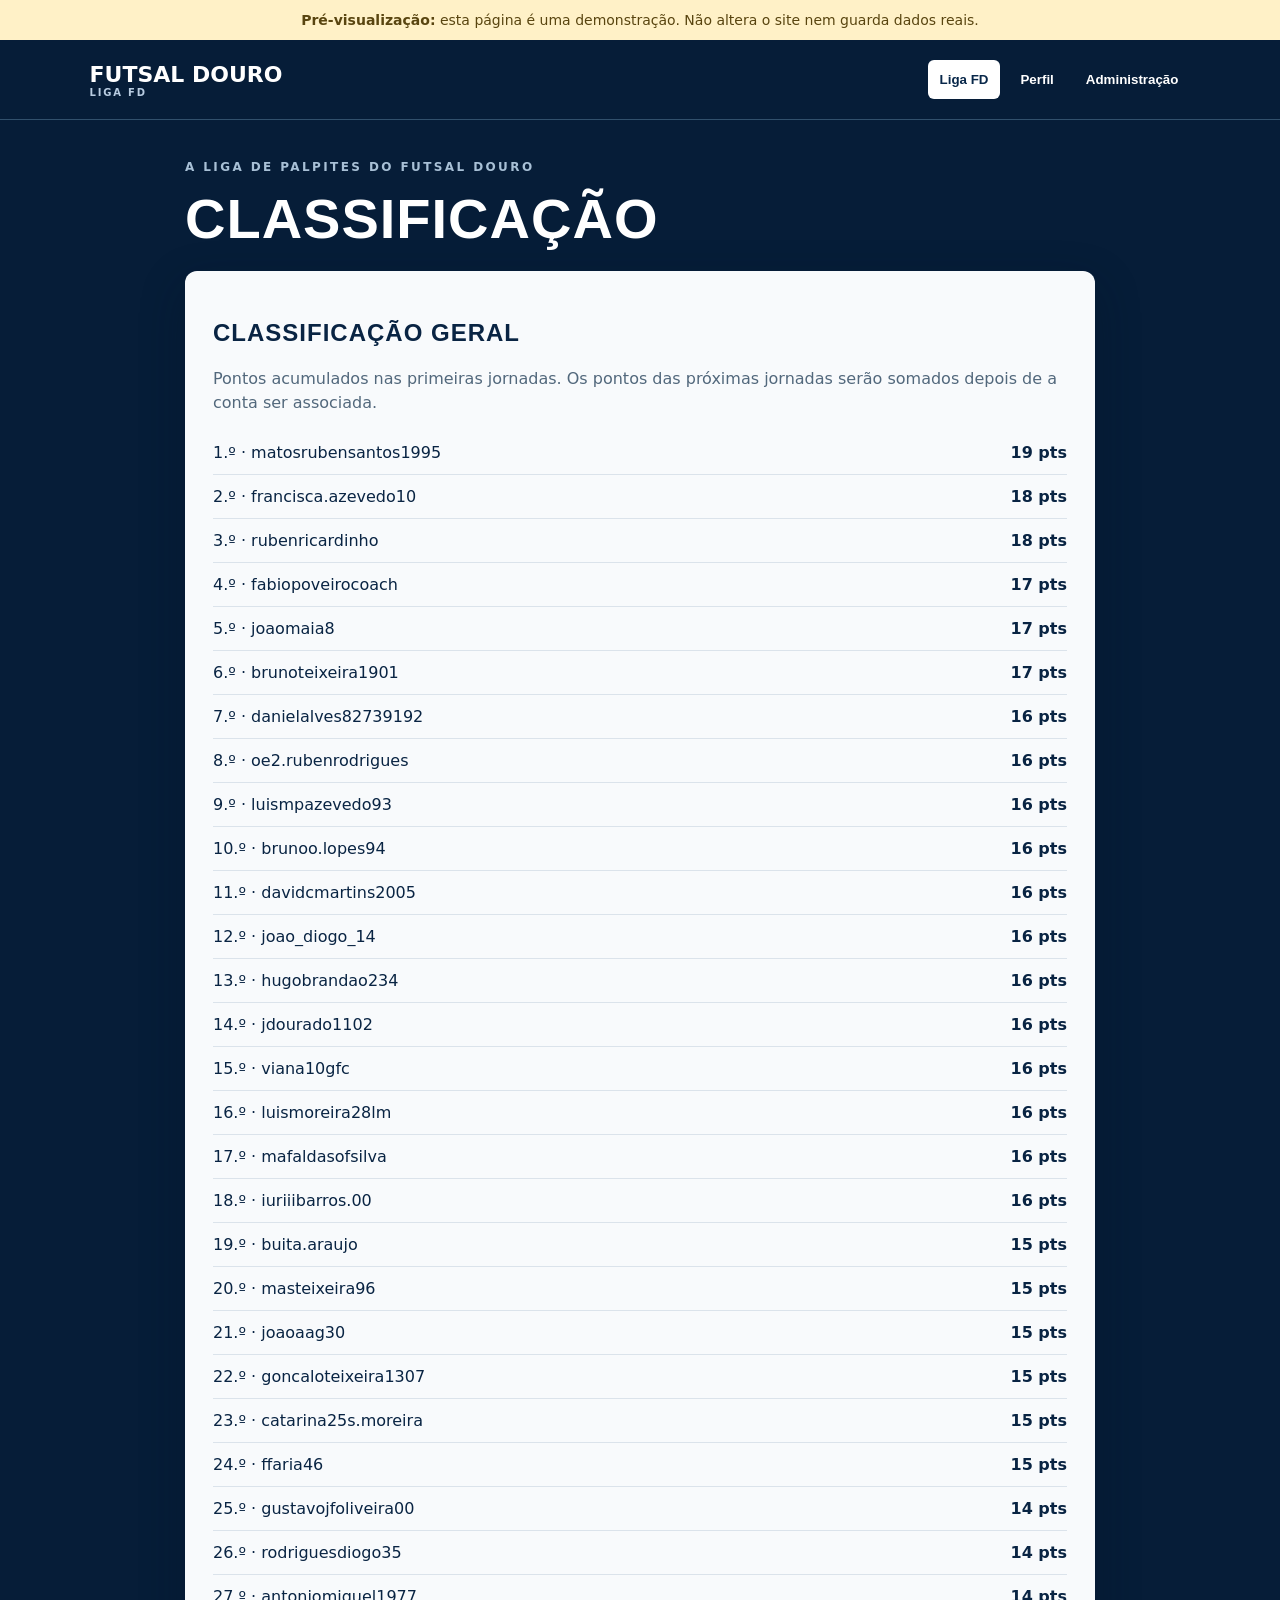
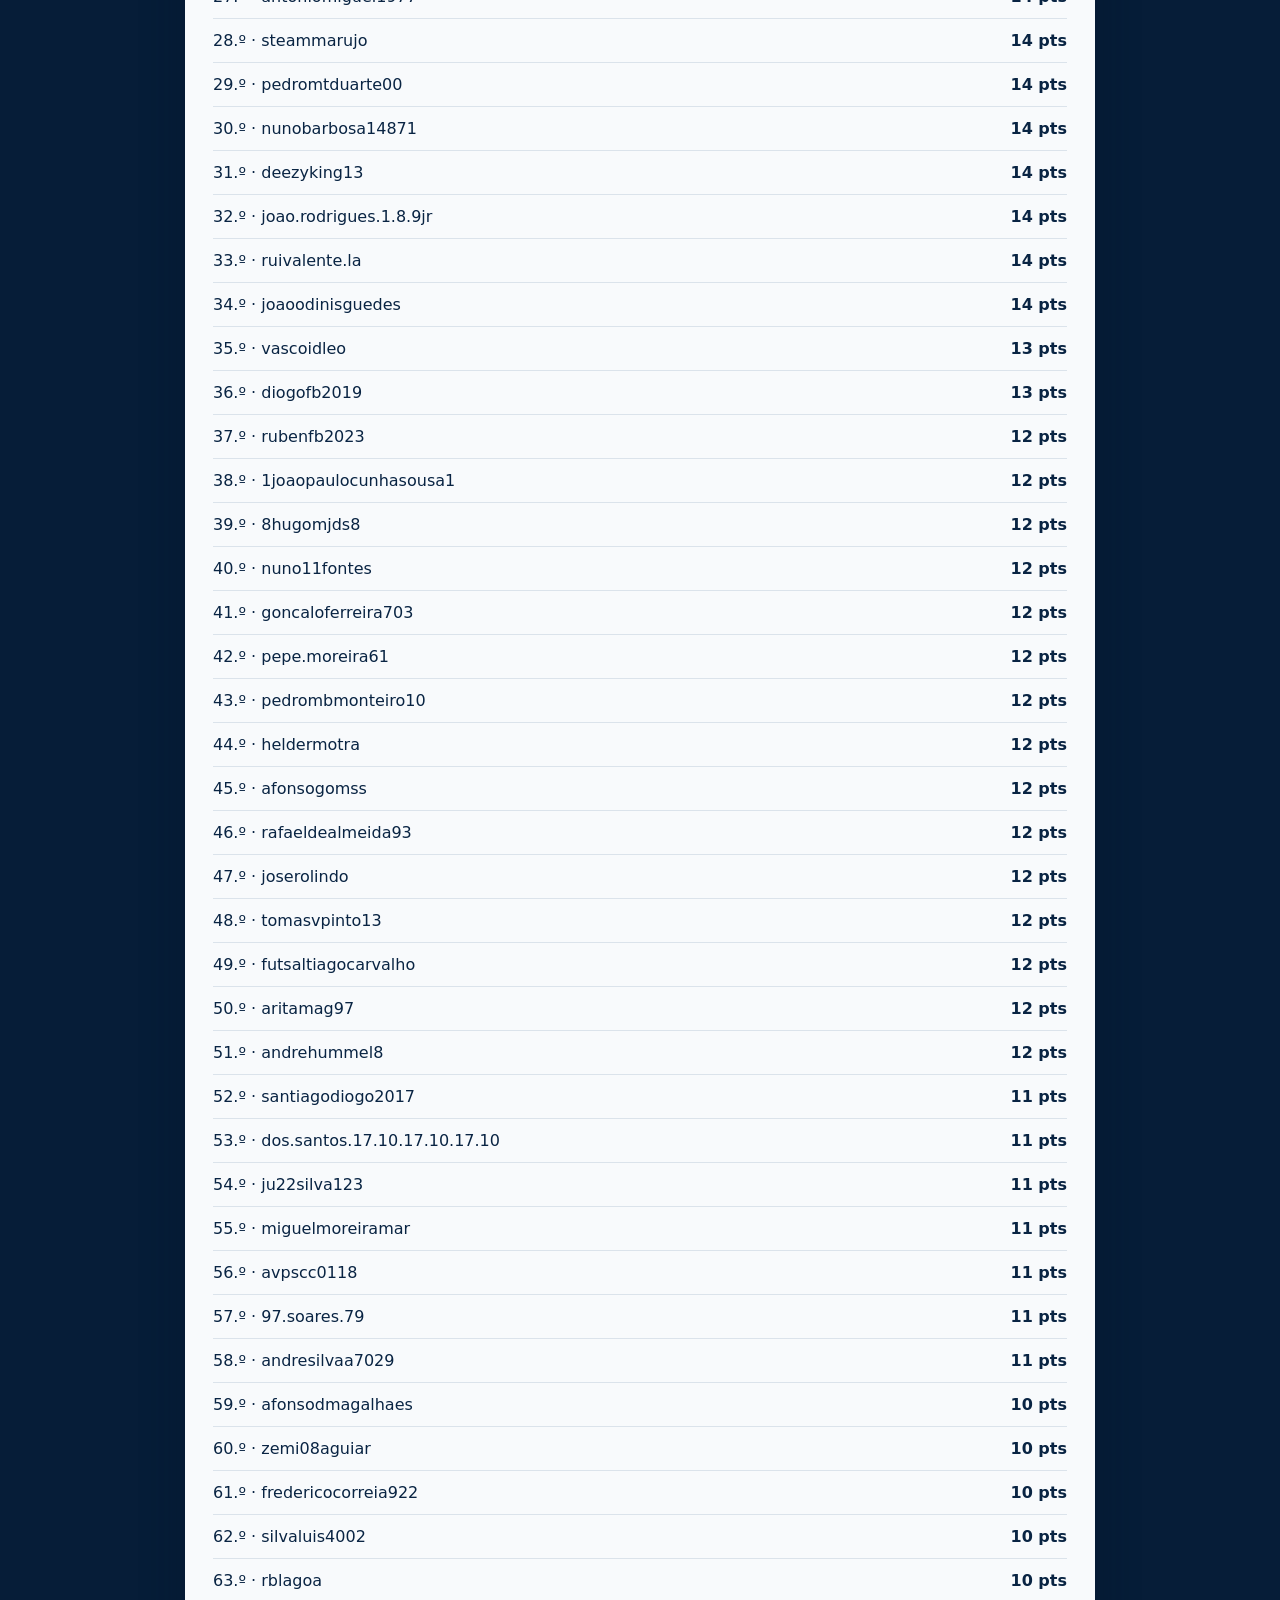
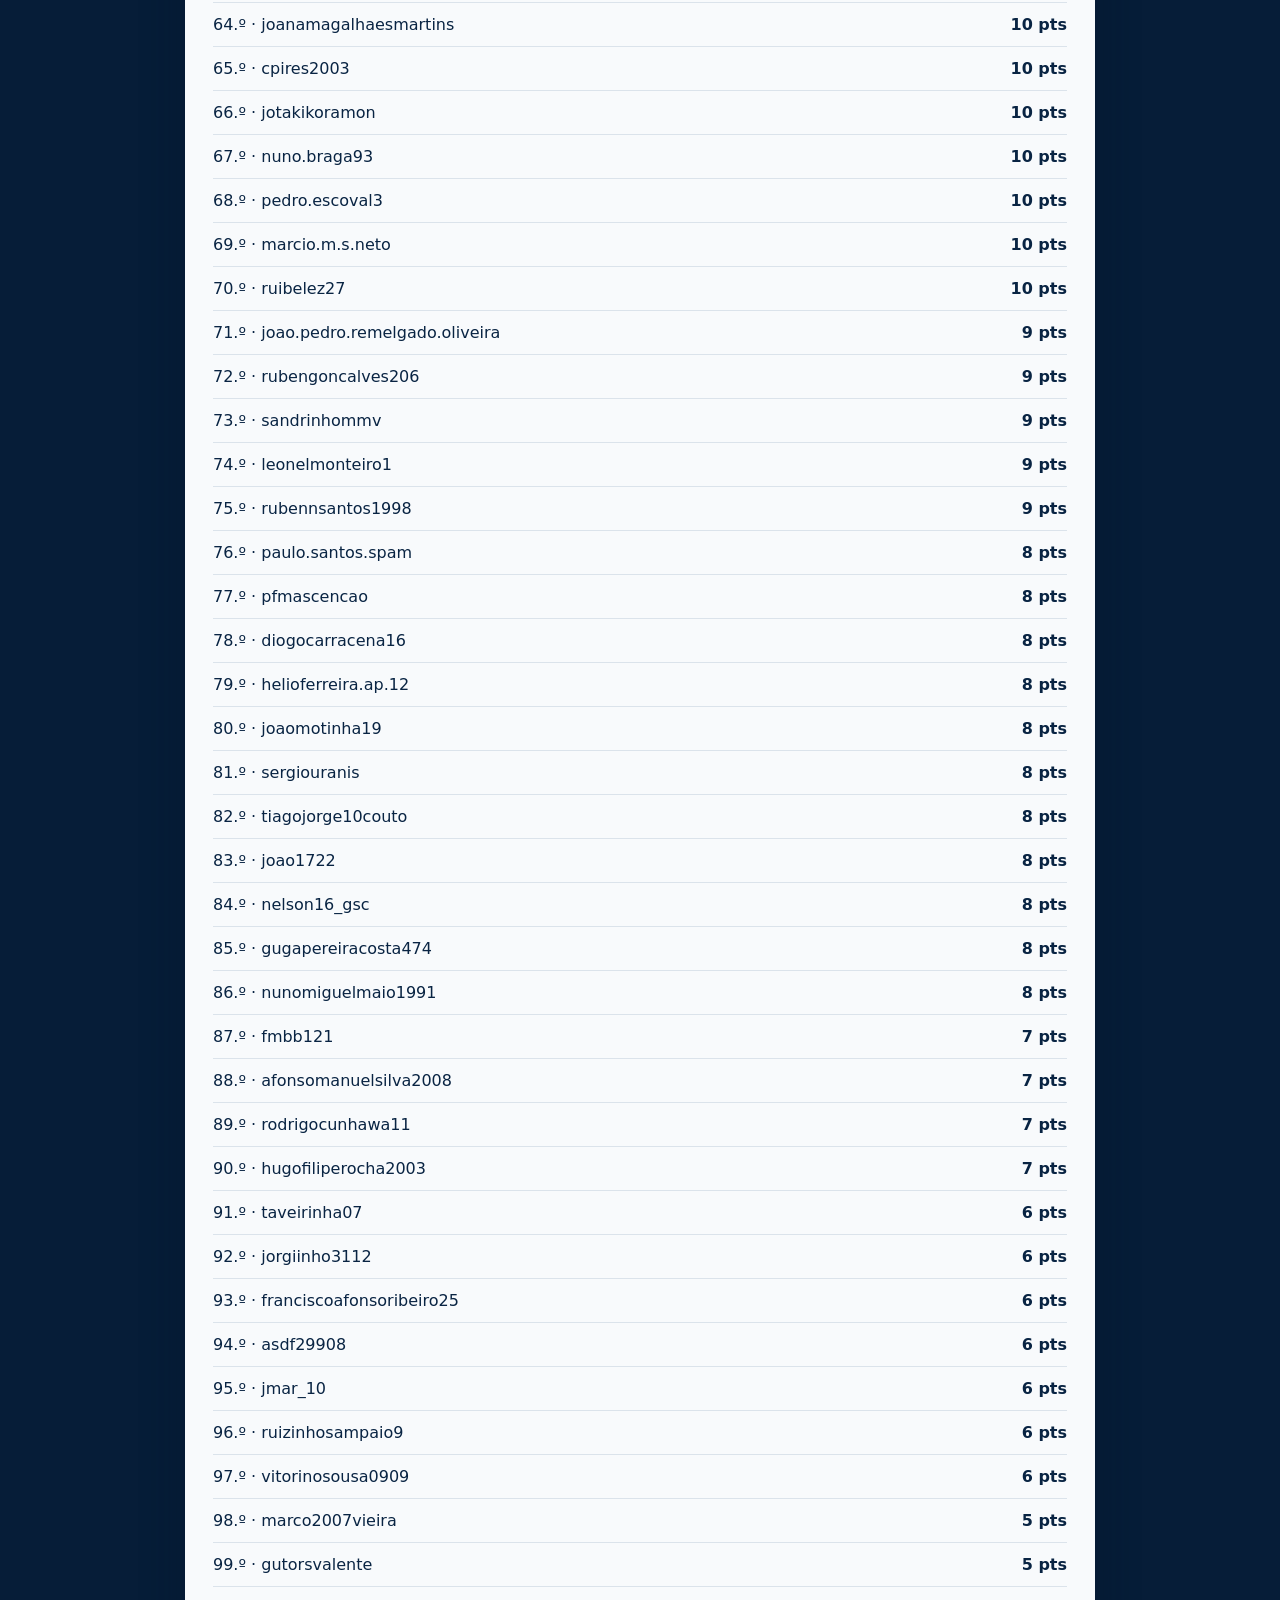
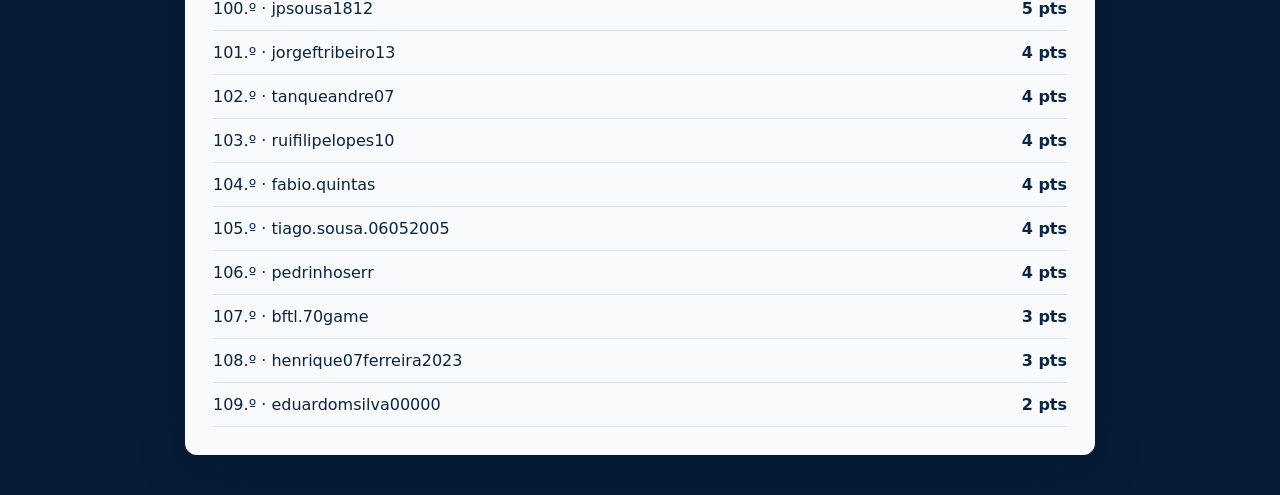
<file: futsal-douro-demonstracao.html>
<!doctype html><html lang="pt"><meta charset="utf-8"><meta name="viewport" content="width=device-width,initial-scale=1"><title>Futsal Douro — pré-visualização</title><style>*{box-sizing:border-box}body{margin:0;background:#061d38;color:white;font:16px system-ui}header{padding:20px 7%;display:flex;gap:25px;align-items:center;flex-wrap:wrap;border-bottom:1px solid #31506c}header strong{font-size:22px}nav{display:flex;gap:8px;flex-wrap:wrap;margin-left:auto}button{cursor:pointer;background:#eaf0f7;color:#082749;border:0;border-radius:6px;padding:12px;font-weight:700}nav button{background:transparent;color:white}nav button.active{background:white;color:#082749}main{max-width:950px;margin:auto;padding:40px 20px}h1,h2{font-family:Impact,'Arial Narrow',sans-serif;letter-spacing:1px;text-transform:uppercase}h1{font-size:56px;margin:12px 0}.eyebrow{font-size:12px;letter-spacing:.2em;font-weight:bold;color:#a8c0d6}.card{background:#f8fafc;color:#092443;border-radius:12px;padding:28px;margin-top:20px;box-shadow:0 16px 45px #00122450}p{line-height:1.5;color:#52687c}.notice{background:#fff1c7;color:#594510;padding:12px 20px;text-align:center;font-size:14px}.row{display:flex;justify-content:space-between;gap:15px;border-bottom:1px solid #dbe3eb;padding:12px 0}.row span{overflow-wrap:anywhere}.page{display:none}.page.active{display:block}input,select{display:block;width:100%;max-width:440px;padding:12px;margin:8px 0 18px;border:1px solid #a9b9c9;border-radius:6px;font-size:16px}.primary{background:#092b50;color:white}.msg{color:#246448;font-weight:600}.hint{font-size:14px}label{font-weight:700}#status{padding:10px 0}small{color:#5a7085}</style><div class="notice"><strong>Pré-visualização:</strong> esta página é uma demonstração. Não altera o site nem guarda dados reais.</div><header><strong>FUTSAL DOURO <small style="display:block;color:#b8cce1;font-size:10px;letter-spacing:.18em">LIGA FD</small></strong><nav><button data-page="liga" class="active">Liga FD</button><button data-page="perfil">Perfil</button><button data-page="admin">Administração</button></nav></header><main><section class="page active" id="liga"><div class="eyebrow">A LIGA DE PALPITES DO FUTSAL DOURO</div><h1>Classificação</h1><div class="card"><h2>Classificação geral</h2><p>Pontos acumulados nas primeiras jornadas. Os pontos das próximas jornadas serão somados depois de a conta ser associada.</p><div id="ranking"></div></div></section><section class="page" id="perfil"><div class="eyebrow">LIGA FD</div><h1>O meu perfil</h1><div class="card"><h2>Nome na classificação</h2><p>Escolhe o nome que queres mostrar aos outros participantes.</p><label for="nome">Nome de jogador</label><input id="nome" maxlength="80" placeholder="Escreve o teu nome"><button class="primary" id="guardar">Guardar nome</button><p class="msg" id="nome-status" aria-live="polite"></p></div><div class="card"><h2>Associar pontos anteriores</h2><p>Escolhe o nome que usavas nas primeiras jornadas. Um administrador irá confirmar o pedido.</p><label for="antigo">Nome na classificação anterior</label><select id="antigo"><option value="">Seleciona o teu nome</option></select><button class="primary" id="pedir">Pedir associação</button><p class="msg" id="pedido-status" aria-live="polite"></p></div></section><section class="page" id="admin"><div class="eyebrow">LIGA FD</div><h1>Administração</h1><div class="card"><h2>Pedidos de associação</h2><p>Confirma a identidade do participante antes de associar os pontos antigos à conta.</p><div id="status">Ainda não há pedidos nesta demonstração.</div><button class="primary" id="aprovar" hidden>Confirmar associação</button></div></section></main><script>const base=[{"name": "matosrubensantos1995", "points": 19}, {"name": "francisca.azevedo10", "points": 18}, {"name": "rubenricardinho", "points": 18}, {"name": "fabiopoveirocoach", "points": 17}, {"name": "joaomaia8", "points": 17}, {"name": "brunoteixeira1901", "points": 17}, {"name": "danielalves82739192", "points": 16}, {"name": "oe2.rubenrodrigues", "points": 16}, {"name": "luismpazevedo93", "points": 16}, {"name": "brunoo.lopes94", "points": 16}, {"name": "davidcmartins2005", "points": 16}, {"name": "joao_diogo_14", "points": 16}, {"name": "hugobrandao234", "points": 16}, {"name": "jdourado1102", "points": 16}, {"name": "viana10gfc", "points": 16}, {"name": "luismoreira28lm", "points": 16}, {"name": "mafaldasofsilva", "points": 16}, {"name": "iuriiibarros.00", "points": 16}, {"name": "buita.araujo", "points": 15}, {"name": "masteixeira96", "points": 15}, {"name": "joaoaag30", "points": 15}, {"name": "goncaloteixeira1307", "points": 15}, {"name": "catarina25s.moreira", "points": 15}, {"name": "ffaria46", "points": 15}, {"name": "gustavojfoliveira00", "points": 14}, {"name": "rodriguesdiogo35", "points": 14}, {"name": "antoniomiguel1977", "points": 14}, {"name": "steammarujo", "points": 14}, {"name": "pedromtduarte00", "points": 14}, {"name": "nunobarbosa14871", "points": 14}, {"name": "deezyking13", "points": 14}, {"name": "joao.rodrigues.1.8.9jr", "points": 14}, {"name": "ruivalente.la", "points": 14}, {"name": "joaoodinisguedes", "points": 14}, {"name": "vascoidleo", "points": 13}, {"name": "diogofb2019", "points": 13}, {"name": "rubenfb2023", "points": 12}, {"name": "1joaopaulocunhasousa1", "points": 12}, {"name": "8hugomjds8", "points": 12}, {"name": "nuno11fontes", "points": 12}, {"name": "goncaloferreira703", "points": 12}, {"name": "pepe.moreira61", "points": 12}, {"name": "pedrombmonteiro10", "points": 12}, {"name": "heldermotra", "points": 12}, {"name": "afonsogomss", "points": 12}, {"name": "rafaeldealmeida93", "points": 12}, {"name": "joserolindo", "points": 12}, {"name": "tomasvpinto13", "points": 12}, {"name": "futsaltiagocarvalho", "points": 12}, {"name": "aritamag97", "points": 12}, {"name": "andrehummel8", "points": 12}, {"name": "santiagodiogo2017", "points": 11}, {"name": "dos.santos.17.10.17.10.17.10", "points": 11}, {"name": "ju22silva123", "points": 11}, {"name": "miguelmoreiramar", "points": 11}, {"name": "avpscc0118", "points": 11}, {"name": "97.soares.79", "points": 11}, {"name": "andresilvaa7029", "points": 11}, {"name": "afonsodmagalhaes", "points": 10}, {"name": "zemi08aguiar", "points": 10}, {"name": "fredericocorreia922", "points": 10}, {"name": "silvaluis4002", "points": 10}, {"name": "rblagoa", "points": 10}, {"name": "joanamagalhaesmartins", "points": 10}, {"name": "cpires2003", "points": 10}, {"name": "jotakikoramon", "points": 10}, {"name": "nuno.braga93", "points": 10}, {"name": "pedro.escoval3", "points": 10}, {"name": "marcio.m.s.neto", "points": 10}, {"name": "ruibelez27", "points": 10}, {"name": "joao.pedro.remelgado.oliveira", "points": 9}, {"name": "rubengoncalves206", "points": 9}, {"name": "sandrinhommv", "points": 9}, {"name": "leonelmonteiro1", "points": 9}, {"name": "rubennsantos1998", "points": 9}, {"name": "paulo.santos.spam", "points": 8}, {"name": "pfmascencao", "points": 8}, {"name": "diogocarracena16", "points": 8}, {"name": "helioferreira.ap.12", "points": 8}, {"name": "joaomotinha19", "points": 8}, {"name": "sergiouranis", "points": 8}, {"name": "tiagojorge10couto", "points": 8}, {"name": "joao1722", "points": 8}, {"name": "nelson16_gsc", "points": 8}, {"name": "gugapereiracosta474", "points": 8}, {"name": "nunomiguelmaio1991", "points": 8}, {"name": "fmbb121", "points": 7}, {"name": "afonsomanuelsilva2008", "points": 7}, {"name": "rodrigocunhawa11", "points": 7}, {"name": "hugofiliperocha2003", "points": 7}, {"name": "taveirinha07", "points": 6}, {"name": "jorgiinho3112", "points": 6}, {"name": "franciscoafonsoribeiro25", "points": 6}, {"name": "asdf29908", "points": 6}, {"name": "jmar_10", "points": 6}, {"name": "ruizinhosampaio9", "points": 6}, {"name": "vitorinosousa0909", "points": 6}, {"name": "marco2007vieira", "points": 5}, {"name": "gutorsvalente", "points": 5}, {"name": "jpsousa1812", "points": 5}, {"name": "jorgeftribeiro13", "points": 4}, {"name": "tanqueandre07", "points": 4}, {"name": "ruifilipelopes10", "points": 4}, {"name": "fabio.quintas", "points": 4}, {"name": "tiago.sousa.06052005", "points": 4}, {"name": "pedrinhoserr", "points": 4}, {"name": "bftl.70game", "points": 3}, {"name": "henrique07ferreira2023", "points": 3}, {"name": "eduardomsilva00000", "points": 2}];const ranking=document.querySelector('#ranking'),sel=document.querySelector('#antigo');function render(){ranking.replaceChildren();base.forEach((item,i)=>{let row=document.createElement('div');row.className='row';let name=document.createElement('span');name.textContent=(i+1)+'.º · '+item.name;let points=document.createElement('strong');points.textContent=item.points+' pts';row.append(name,points);ranking.append(row);let option=document.createElement('option');option.value=item.name;option.textContent=item.name;sel.append(option)})}render();document.querySelectorAll('nav button').forEach(b=>b.onclick=()=>{document.querySelectorAll('.page').forEach(p=>p.classList.toggle('active',p.id===b.dataset.page));document.querySelectorAll('nav button').forEach(n=>n.classList.toggle('active',n===b));window.scrollTo(0,0)});document.querySelector('#guardar').onclick=()=>{document.querySelector('#nome-status').textContent=document.querySelector('#nome').value.trim()?'Nome guardado nesta demonstração.':'Escreve primeiro um nome.'};document.querySelector('#pedir').onclick=()=>{if(!sel.value){document.querySelector('#pedido-status').textContent='Seleciona primeiro o nome antigo.';return}document.querySelector('#pedido-status').textContent='Pedido enviado nesta demonstração. Aguarda a confirmação.';document.querySelector('#status').textContent='Pedido de '+(document.querySelector('#nome').value.trim()||'Participante')+' para associar: '+sel.value;document.querySelector('#aprovar').hidden=false};document.querySelector('#aprovar').onclick=()=>{document.querySelector('#status').textContent='Associação confirmada nesta demonstração.';document.querySelector('#aprovar').hidden=true;document.querySelector('#pedido-status').textContent='Associação confirmada nesta demonstração.'}</script></html>
</file>
